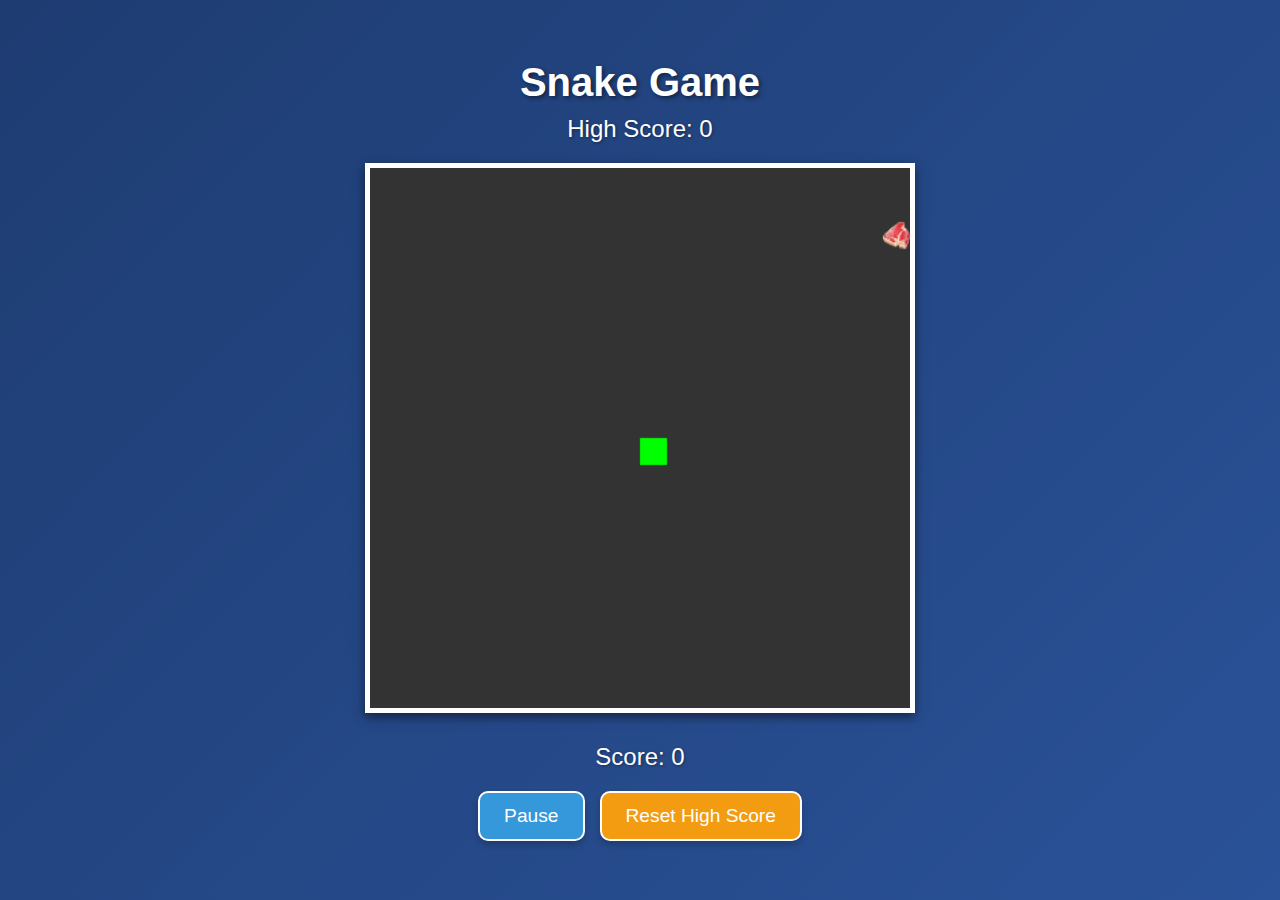
<file: snake/index.html>
<!DOCTYPE html>
<html lang="en">
<head>
    <meta charset="UTF-8">
    <meta name="viewport" content="width=device-width, initial-scale=1.0">
    <title>Snake Game</title>
    <link rel="stylesheet" href="styles.css">
</head>
<body>
    <div class="game-wrapper">
        <h1 class="game-title">Snake Game</h1>
        <div class="high-score">High Score: <span id="highScore">0</span></div>
        <div class="content">
            <div class="game-container">
                <canvas id="gameCanvas"></canvas>

                <img id="appleImage" src="img/daging.png" alt="Apple">
                <img id="bombImage" src="img/bom.png" alt="Bomb">
            </div>
            <div class="footer">
                <div class="score-item">Score: <span id="score">0</span></div>
                <div class="controls">
                    <button id="pauseGame">Pause</button>
                    <button id="resetHighScore">Reset High Score</button>
                </div>
            </div>
        </div>
    </div>
       
    
    

    
    
    <script src="script.js"></script>
</body>
</html>
</file>
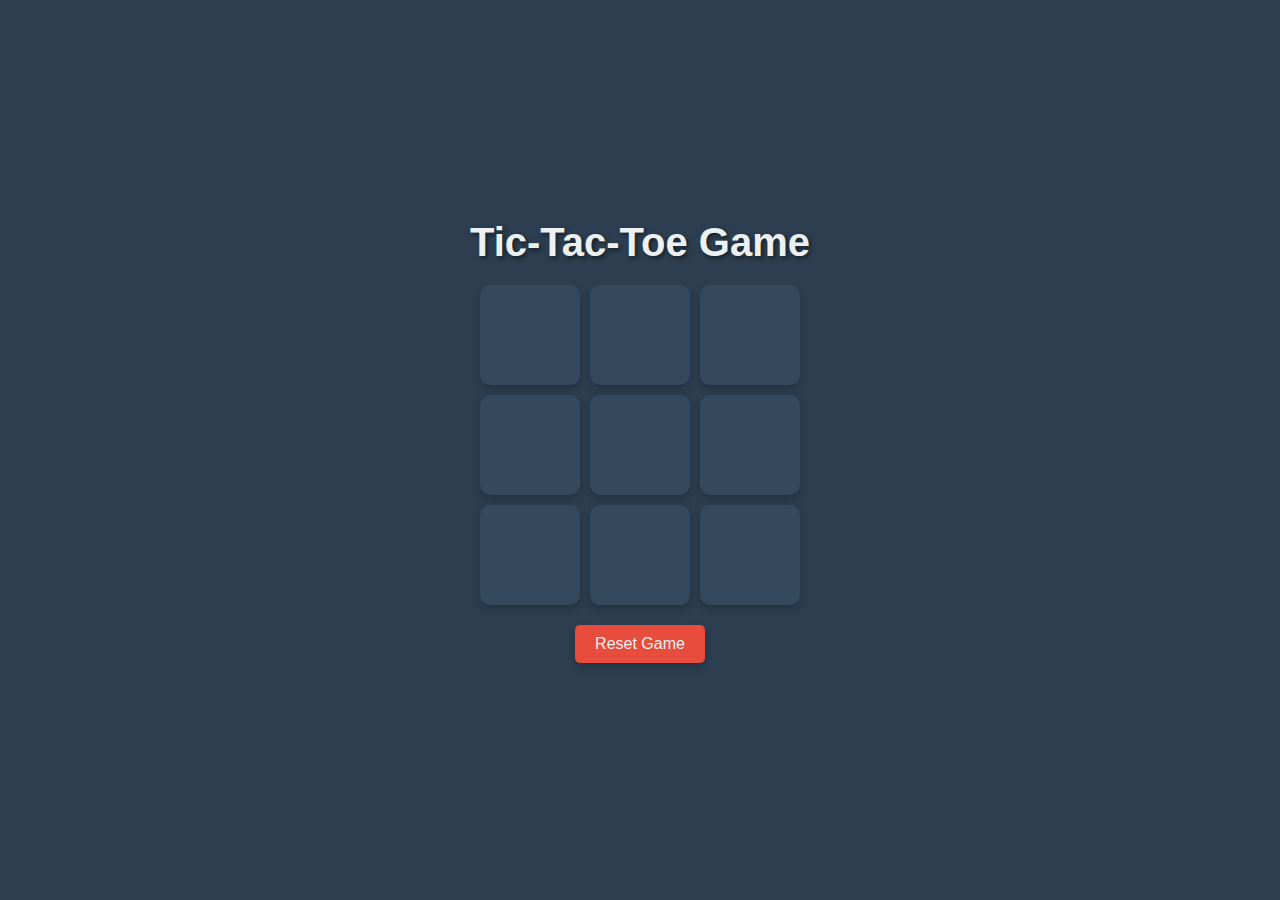
<file: tic tac toe/index.html>
<!DOCTYPE html>
<html lang="en">
<head>
    <meta charset="UTF-8">
    <meta name="viewport" content="width=device-width, initial-scale=1.0">
    <title>Tic-Tac-Toe Game</title>
    <link rel="stylesheet" href="styles.css">
</head>
<body>
    <h1>Tic-Tac-Toe Game</h1>
    <div class="game-board">
        <div class="cell" data-index="0"></div>
        <div class="cell" data-index="1"></div>
        <div class="cell" data-index="2"></div>
        <div class="cell" data-index="3"></div>
        <div class="cell" data-index="4"></div>
        <div class="cell" data-index="5"></div>
        <div class="cell" data-index="6"></div>
        <div class="cell" data-index="7"></div>
        <div class="cell" data-index="8"></div>
    </div>
    <button id="reset">Reset Game</button>
    <p id="status"></p>

    <script src="script.js"></script>
</body>
</html>
</file>
<file: snake/styles.css>
body {
    display: flex;
    justify-content: center;
    align-items: center;
    height: 100vh;
    margin: 0;
    background: linear-gradient(135deg, #1e3c72, #2a5298);
    font-family: 'Segoe UI', Tahoma, Geneva, Verdana, sans-serif;
    color: #fff;
    overflow: hidden;
    flex-direction: column;
}

.game-wrapper {
    display: flex;
    flex-direction: column;
    align-items: center;
}

.game-title {
    font-size: 2.5rem;
    margin: 0;
    text-shadow: 2px 2px 4px rgba(0, 0, 0, 0.5);
    margin-bottom: 10px;
}

.high-score {
    font-size: 1.5rem;
    margin-bottom: 20px;
    text-shadow: 1px 1px 3px rgba(0, 0, 0, 0.4);
}

.content {
    display: flex;
    flex-direction: column;
    align-items: center;
}

.game-container {
    border: 5px solid #fff;
    background: rgba(0, 0, 0, 0.8);
    box-shadow: 0 4px 10px rgba(0, 0, 0, 0.5);
    margin-bottom: 20px;
}

canvas {
    width: 60vmin;
    height: 60vmin;
    background: #333;
    display: block;
}

.footer {
    display: flex;
    flex-direction: column;
    align-items: center;
    margin-top: 10px;
}

.score-item {
    font-size: 1.5rem;
    margin-bottom: 10px;
    text-shadow: 1px 1px 3px rgba(0, 0, 0, 0.4);
}

#resetHighScore {
    padding: 12px 24px;
    background-color: #f39c12;
    border: 2px solid white;
    color: white;
    font-size: 1.2rem;
    cursor: pointer;
    border-radius: 10px;
    box-shadow: 0 4px 6px rgba(0, 0, 0, 0.2);
    transition: background-color 0.3s, transform 0.2s;
}

#resetHighScore:hover {
    background-color: #e67e22;
    transform: scale(1.05);
}

#resetHighScore:active {
    background-color: #d35400;
    transform: scale(0.98);
}
.controls {
    display: flex;
    gap: 15px; /* Tambahkan jarak antara tombol */
    justify-content: center;
    margin-top: 10px;
}

#pauseGame {
    padding: 12px 24px;
    background-color: #3498db;
    border: 2px solid white;
    color: white;
    font-size: 1.2rem;
    cursor: pointer;
    border-radius: 10px;
    box-shadow: 0 4px 6px rgba(0, 0, 0, 0.2);
    transition: background-color 0.3s, transform 0.2s;
}

#pauseGame:hover {
    background-color: #2980b9;
    transform: scale(1.05);
}

#pauseGame:active{
    background-color: #1c6ba0;
    transform: scale(0.98);
}
#appleImage {
    width: 20px; 
    height: 20px;
    display: none; 
}
#bombImage {
    width: 20px; 
    height: 20px;
    display: none; 
}
</file>
<file: tic tac toe/styles.css>
body {
    font-family: 'Poppins', sans-serif;
    display: flex;
    flex-direction: column;
    align-items: center;
    justify-content: center;
    height: 100vh;
    margin: 0;
    background-color: #2c3e50;
    color: #ecf0f1;
}

h1 {
    margin-bottom: 20px;
    font-size: 2.5rem;
    text-shadow: 2px 2px 4px rgba(0, 0, 0, 0.5);
}

.game-board {
    display: grid;
    grid-template-columns: repeat(3, 100px);
    grid-template-rows: repeat(3, 100px);
    gap: 10px;
    position: relative;
}

.cell {
    width: 100px;
    height: 100px;
    background-color: #34495e;
    display: flex;
    align-items: center;
    justify-content: center;
    font-size: 2.5rem;
    font-weight: bold;
    color: #ecf0f1;
    border-radius: 10px;
    box-shadow: 0 4px 8px rgba(0, 0, 0, 0.2);
    transition: background-color 0.3s ease, transform 0.3s ease;
    cursor: pointer;
}

.cell:hover {
    background-color: #1abc9c;
    transform: scale(1.1);
}

.line {
    position: absolute;
    height: 10px;
    background-color: #9b59b6;
    transform-origin: left center;
    z-index: 1000;
}


#line-horizontal, #line-vertical {
    width: 300px;
    background-color: transparent;
}

#line-diagonal {
    background-color: transparent;
}

#line-horizontal:before, #line-vertical:before, #line-diagonal:before {
    content: '';
    position: absolute;
    width: 100%;
    height: 4px;
    background-color: #e74c3c;
    border-radius: 2px;
    transform: scaleX(0);
    animation: drawLine 0.5s forwards;
}

#line-horizontal:before {
    transform-origin: center;
}

#line-vertical:before {
    transform-origin: center;
}

#line-diagonal:before {
    transform-origin: center;
}

@keyframes drawLine {
    from {
        transform: scaleX(0);
    }
    to {
        transform: scaleX(1);
    }
}

#reset {
    margin-top: 20px;
    padding: 10px 20px;
    font-size: 1rem;
    cursor: pointer;
    border: none;
    background-color: #e74c3c;
    color: #ecf0f1;
    border-radius: 5px;
    box-shadow: 0 4px 8px rgba(0, 0, 0, 0.2);
    transition: background-color 0.3s ease;
}

#reset:hover {
    background-color: #c0392b;
}

#status {
    margin-top: 20px;
    font-size: 1.5rem;
    font-weight: bold;
    text-shadow: 2px 2px 4px rgba(0, 0, 0, 0.5);
}
</file>
